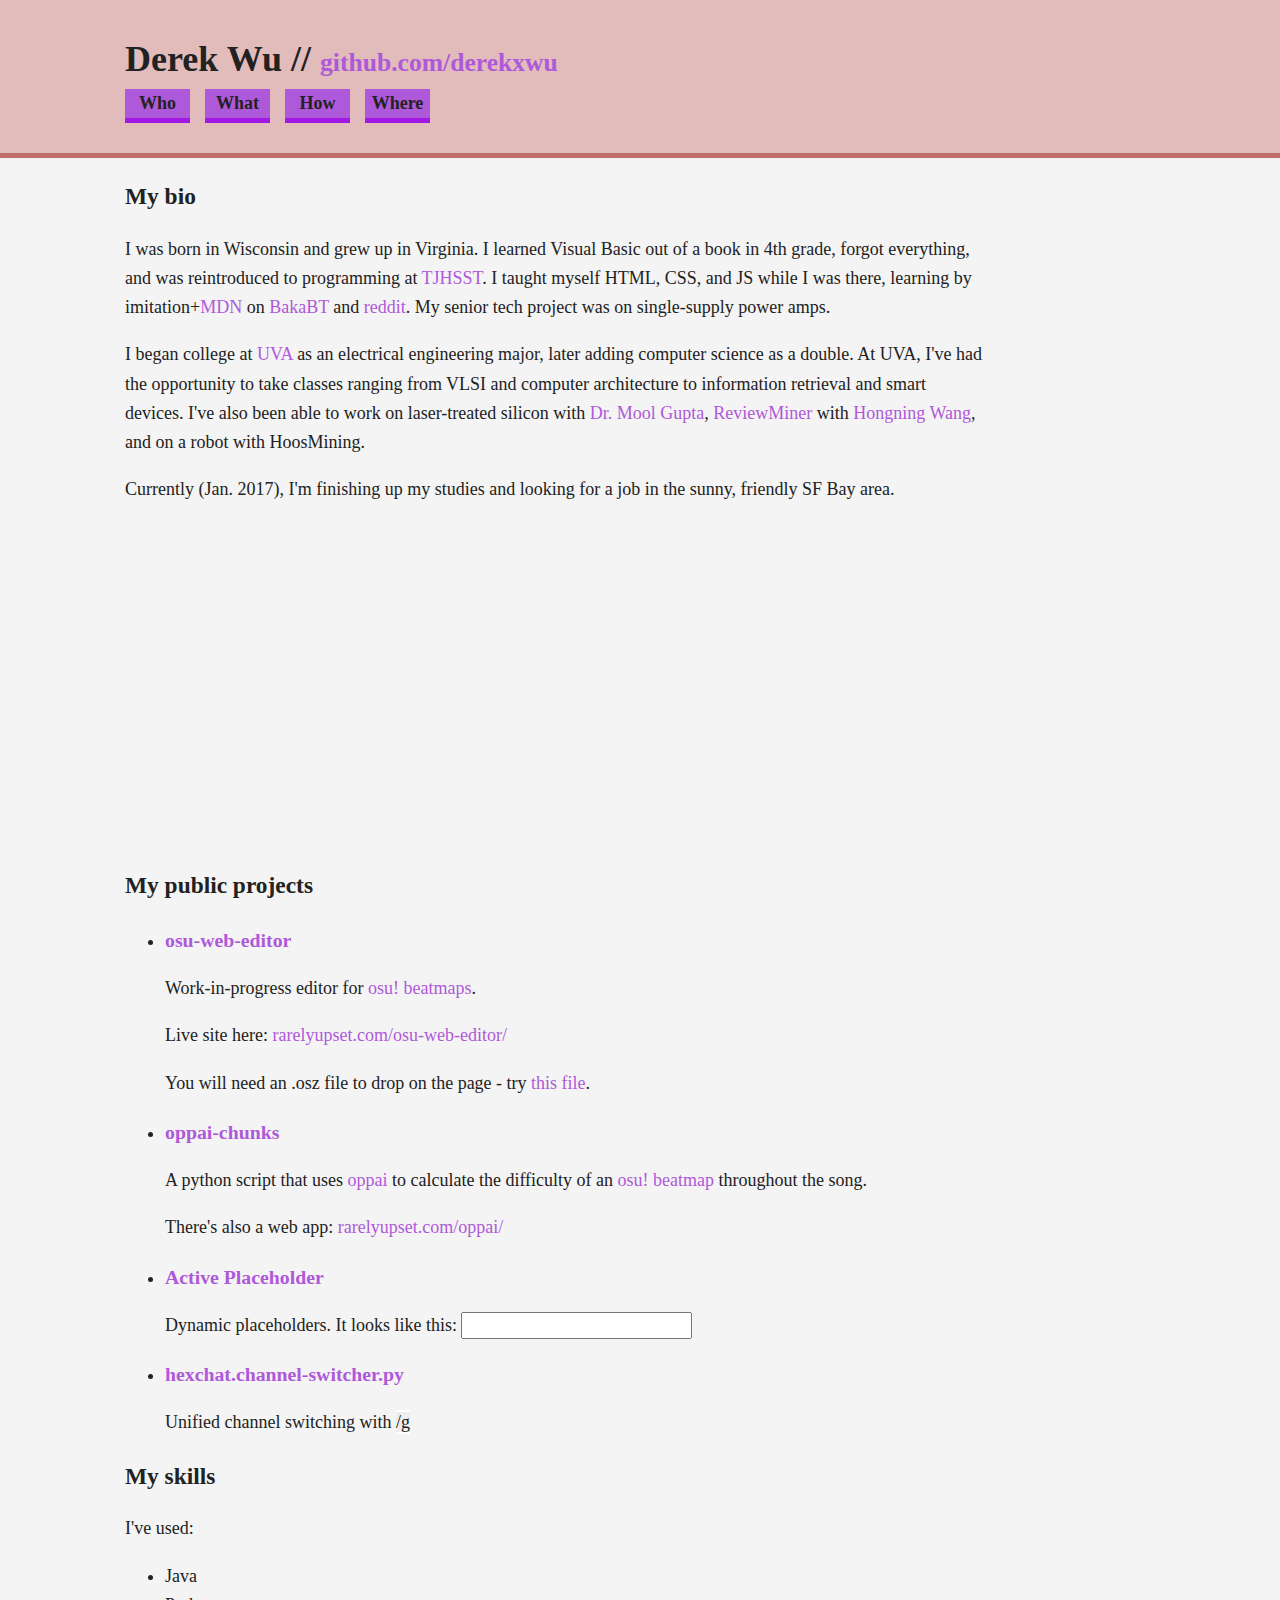
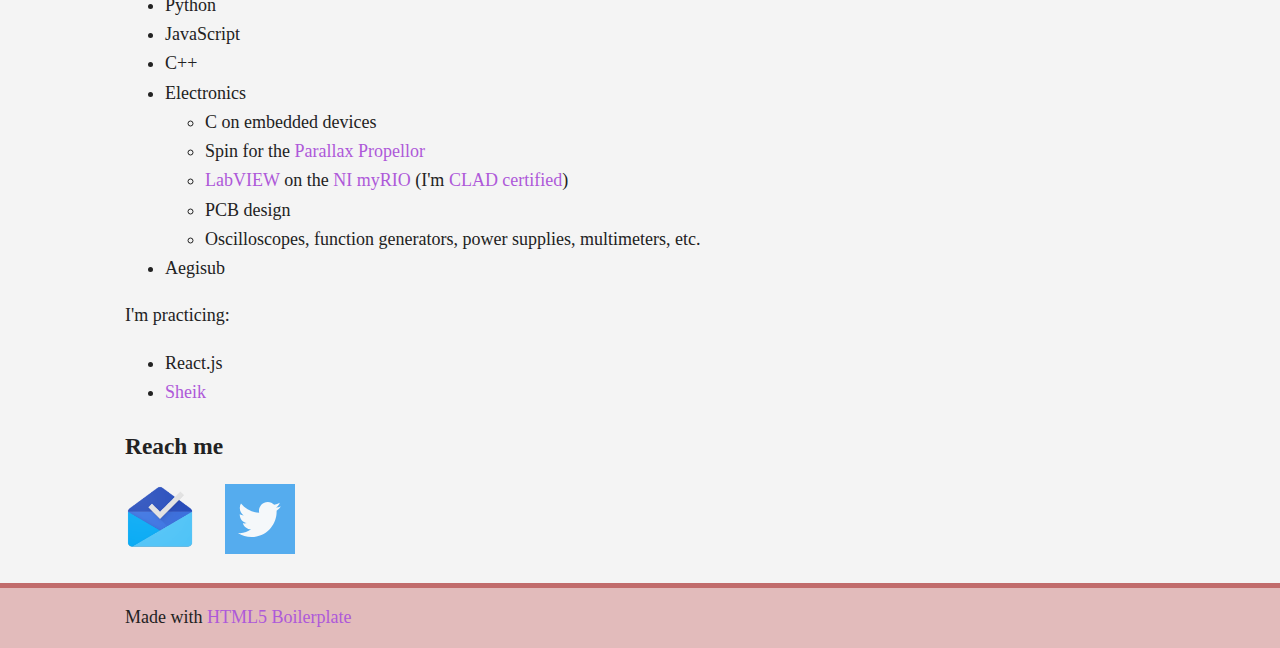
<file: index.html>
<!DOCTYPE html>
<html class="no-js">
<head>
	<meta charset="utf-8">
	<meta http-equiv="X-UA-Compatible" content="IE=edge,chrome=1">
	<title>derekxwu | Github</title>
	<meta name="viewport" content="width=device-width, initial-scale=1">
	<link rel="apple-touch-icon" href="apple-touch-icon.png">

	<script src="//use.edgefonts.net/source-sans-pro;source-code-pro.js"></script>
	<link rel="stylesheet" href="css/normalize.min.css">
	<link rel="stylesheet" href="css/main.css">
	<script src="https://derekxwu.github.io/active-placeholder/active-placeholder.js"></script>
</head>
<body>
	<header>
		<h1>Derek Wu // <a href="https://github.com/derekxwu">github.com/derekxwu</a></h1>
		<nav> <!-- I don't really need these but they're too pretty to remove -->
			<ul>
				<li>
					<a href="#bio">Who</a>
				</li><li> <!-- inline-block hack -->
					<a href="#projects">What</a>
				</li><li>
					<a href="#skills">How</a>
				</li><li>
					<a href="#social">Where</a>
				</li>
			</ul>
		</nav>
	</header>


	<main>
		<article>
			<section id="bio">
				<h2>My bio</h2>
				<p>I was born in Wisconsin and grew up in Virginia. I learned Visual Basic out of a book in 4th grade, forgot everything, and was reintroduced to programming at <a href="http://www.tjhsst.edu/">TJHSST</a>. I taught myself HTML, CSS, and JS while I was there, learning by imitation+<a href="https://developer.mozilla.org/en-US/">MDN</a> on <a href="http://bakabt.me">BakaBT</a> and <a href="http://www.reddit.com/r/web_design">reddit</a>. My senior tech project was on single-supply power amps.</p>
				<p>I began college at <a href="http://www.virginia.edu/">UVA</a> as an electrical engineering major, later adding computer science as a double. At UVA, I've had the opportunity to take classes ranging from VLSI and computer architecture to information retrieval and smart devices. I've also been able to work on laser-treated silicon with <a href="http://www.faculty.virginia.edu/laser/">Dr. Mool Gupta</a>, <a href="http://hcdm.cs.virginia.edu:8080/ReviewMiner/querySuggestion">ReviewMiner</a> with <a href="http://www.cs.virginia.edu/~hw5x/">Hongning Wang</a>, and on a robot with HoosMining.</p>
				<p>Currently (Jan. 2017), I'm finishing up my studies and looking for a job in the sunny, friendly SF Bay area.</p>
				<iframe width="560" height="315" src="https://www.youtube.com/embed/OGLio9manxA" frameborder="0" allowfullscreen></iframe>
			</section>

			<section id="projects">
				<h2>My public projects</h2>
				<ul>
					<li>
						<strong><a href="https://github.com/derekxwu/osu-web-editor">osu-web-editor</a></strong>
						<p>Work-in-progress editor for <a href="https://www.youtube.com/watch?v=UYNpkDrCWtA">osu! beatmaps</a>.</p>
						<p>Live site here: <a href="https://rarelyupset.com/osu-web-editor/">rarelyupset.com/osu-web-editor/</a></p>
						<p>You will need an .osz file to drop on the page - try <a href="https://github.com/derekxwu/osu-web-editor/raw/master/resources/xi%20-%20FREEDOM%20DiVE.osz">this file</a>.</p>
					</li>
					<li>
						<strong><a href="https://github.com/derekxwu/oppai-chunks">oppai-chunks</a></strong>
						<p>A python script that uses <a href="https://github.com/Francesco149/oppai">oppai</a> to calculate the difficulty of an <a href="https://www.youtube.com/watch?v=UYNpkDrCWtA">osu! beatmap</a> throughout the song.</p>
						<p>There's also a web app: <a href="https://rarelyupset.com/oppai/">rarelyupset.com/oppai/</a></p>
					</li>
					<li>
						<strong><a href="https://derekxwu.github.io/active-placeholder/">Active Placeholder</a></strong>
						<p>Dynamic placeholders. It looks like this: <input type="text" id="AP-demo"></p>
						<script>
							var ap = new ActivePlaceholder(document.getElementById('AP-demo'));
							ap.base = '';
							ap.placeholders = ['I', 'look', 'like', 'this'];
							ap.start();
						</script>
					</li>
					<li>
						<strong><a href="https://github.com/derekxwu/hexchat.channel-switcher">hexchat.channel-switcher.py</a></strong>
						<p>Unified channel switching with <code>/g</code></p>
					</li>
				</ul>
			</section>

			<section id="skills">
				<h2>My skills</h2>
				<p>I've used:</p>
				<ul>
					<li>Java</li>
					<li>Python</li>
					<li>JavaScript</li>
					<li>C++</li>
					<li>Electronics
						<ul>
							<li>C on embedded devices</li>
							<li>Spin for the <a href="https://www.parallax.com/">Parallax Propellor</a></li>
							<li><a href="http://www.ni.com/labview/">LabVIEW</a> on the <a href="http://www.ni.com/myrio/">NI myRIO</a> (I'm <a href="http://www.ni.com/services/certified_labview_associate_developers.htm?country=United-States">CLAD certified</a>)</li>
							<li>PCB design</li>
							<li>Oscilloscopes, function generators, power supplies, multimeters, etc.</li>
						</ul>
					</li>
					<li>Aegisub</li>
				</ul>
				<p>I'm practicing:</p>
				<ul>
					<li>React.js</li>
					<li><a href="https://www.youtube.com/watch?v=QjTl_uY5jkw">Sheik</a></li>
				</ul>
			</section>

			<section id="social">
				<h2>Reach me</h2>
				<div id="email" class="social_logo" title="Email">
					<a href="mailto:derek.x.wu+githubio@gmail.com">
						<img src="images/google-inbox.png" alt="Email">
					</a>
				</div>
				<div id="twitter" class="social_logo" title="Twitter">
					<a href="https://twitter.com/rarely_upset">
						<img src="images/twitter-logo-blue.svg" alt="Twitter">
					</a>
				</div>
			</section>
		</article>
	</main>


	<footer>
		Made with <a href="http://html5boilerplate.com/">HTML5 Boilerplate</a>
	</footer>
</body>
</html>
</file>
<file: css/main.css>
html,
button,
input,
select,
textarea {
	color: #222222;
}



::selection {
	background: #ff8b4d;
}

::-moz-selection {
	background: #ff8b4d;
}



body {
	background: #f4f4f4;
	font: 16px/1.625 sans-serif;
	font: 15px/1.625 Arial;
	font: 16px/1.625 source-sans-pro;
}



a {
	color: #ae59d9;
	text-decoration: none;
}

a:hover,
a:active,
a:focus {
	background: #e2bbbb;
}

strong {
	font-size: 1.1em;
}

code {
	background: #eeeeee;
	border-bottom: solid 2px #ffffff;
	border-top: solid 2px #ffffff;
	font-family: source-code-pro;
}



header {
	background: #e2bbbb;
	border-bottom: solid 5px #c16c6c;
	padding-top: 1px; /* Is this for real? */
}

	header nav a {
		background: #ae59d9;
		border-bottom: solid 5px #a219e6;
		color: #222222;
		font-weight: bold;
		text-align: center;
	}

	header nav a:hover {
		background: #a219e6;
	}



footer {
	background: #e2bbbb;
	border-top: solid 5px #c16c6c;
	padding-bottom: 1px; /* This is a hack for footer to reach the bottom; test it on a real phone */
}

	header a:hover,
	footer a:hover {
		background: #f4f4f4;
	}



/* ===============
	Mobile first!
   =============== */

header {
	padding: 30px 0;
	text-align: center;
}

	h1 {
		margin: 0;
		vertical-align: middle;
	}

	h1 a {
		font-size: 1.6rem;
	}

	nav ul {
		margin: 0;
		padding: 0;
	}

		nav li {
			display: inline-block;
			margin: 0 0.5% 0 0.5%;
			padding: 0;
			width: 22%;
		}

		nav a {
			display: inline-block;
			height: 100%;
			width: 100%;
		}



h2 {
	font-size: 1.3em;
}



main,
footer {
	padding: 0 2%;
}

	main article iframe {
		max-width: 100%;
	}



.social_logo:hover,
.social_logo:active,
.social_logo:focus {
	transform: scale(1.1);
}

.social_logo {
	display: inline-block;
	height: 70px;
	margin-bottom: 20px;
	margin-right: 25px;
	position: relative;
	width: 70px;
}

	.social_logo img {
		bottom: 0;
		display: block;
		height: 100%;
		left: 0;
		margin: auto;
		position: absolute;
		right: 0;
		top: 0;
		width: auto;
	}

	#twitter {
		/* Twitter blue */
		background: #55acee;
	}

		#twitter img {
			height: 50%;
		}



.credits {
	display: inline;
	margin: 0;
	padding: 0;
}



/* =========================================
	The time of desktops has come to an end
   ========================================= */
@media only screen and (min-width: 768px) {
	body {
		font: 18px/1.625 sans-serif;
		font: 17px/1.625 Arial;
		font: 18px/1.625 source-sans-pro;
	}

	header,
	main,
	footer {
		padding-left: 125px;
		padding-right: 0;
		text-align: left;
	}

		nav li {
			margin: 0;
			width: 65px;
		}

		nav li:not(:first-child) {
			margin-left: 15px;
		}



	main article {
		max-width: 860px;
		width: 80%;
	}



	footer {
		padding-bottom: 15px;
		padding-top: 15px;
	}
}
</file>
